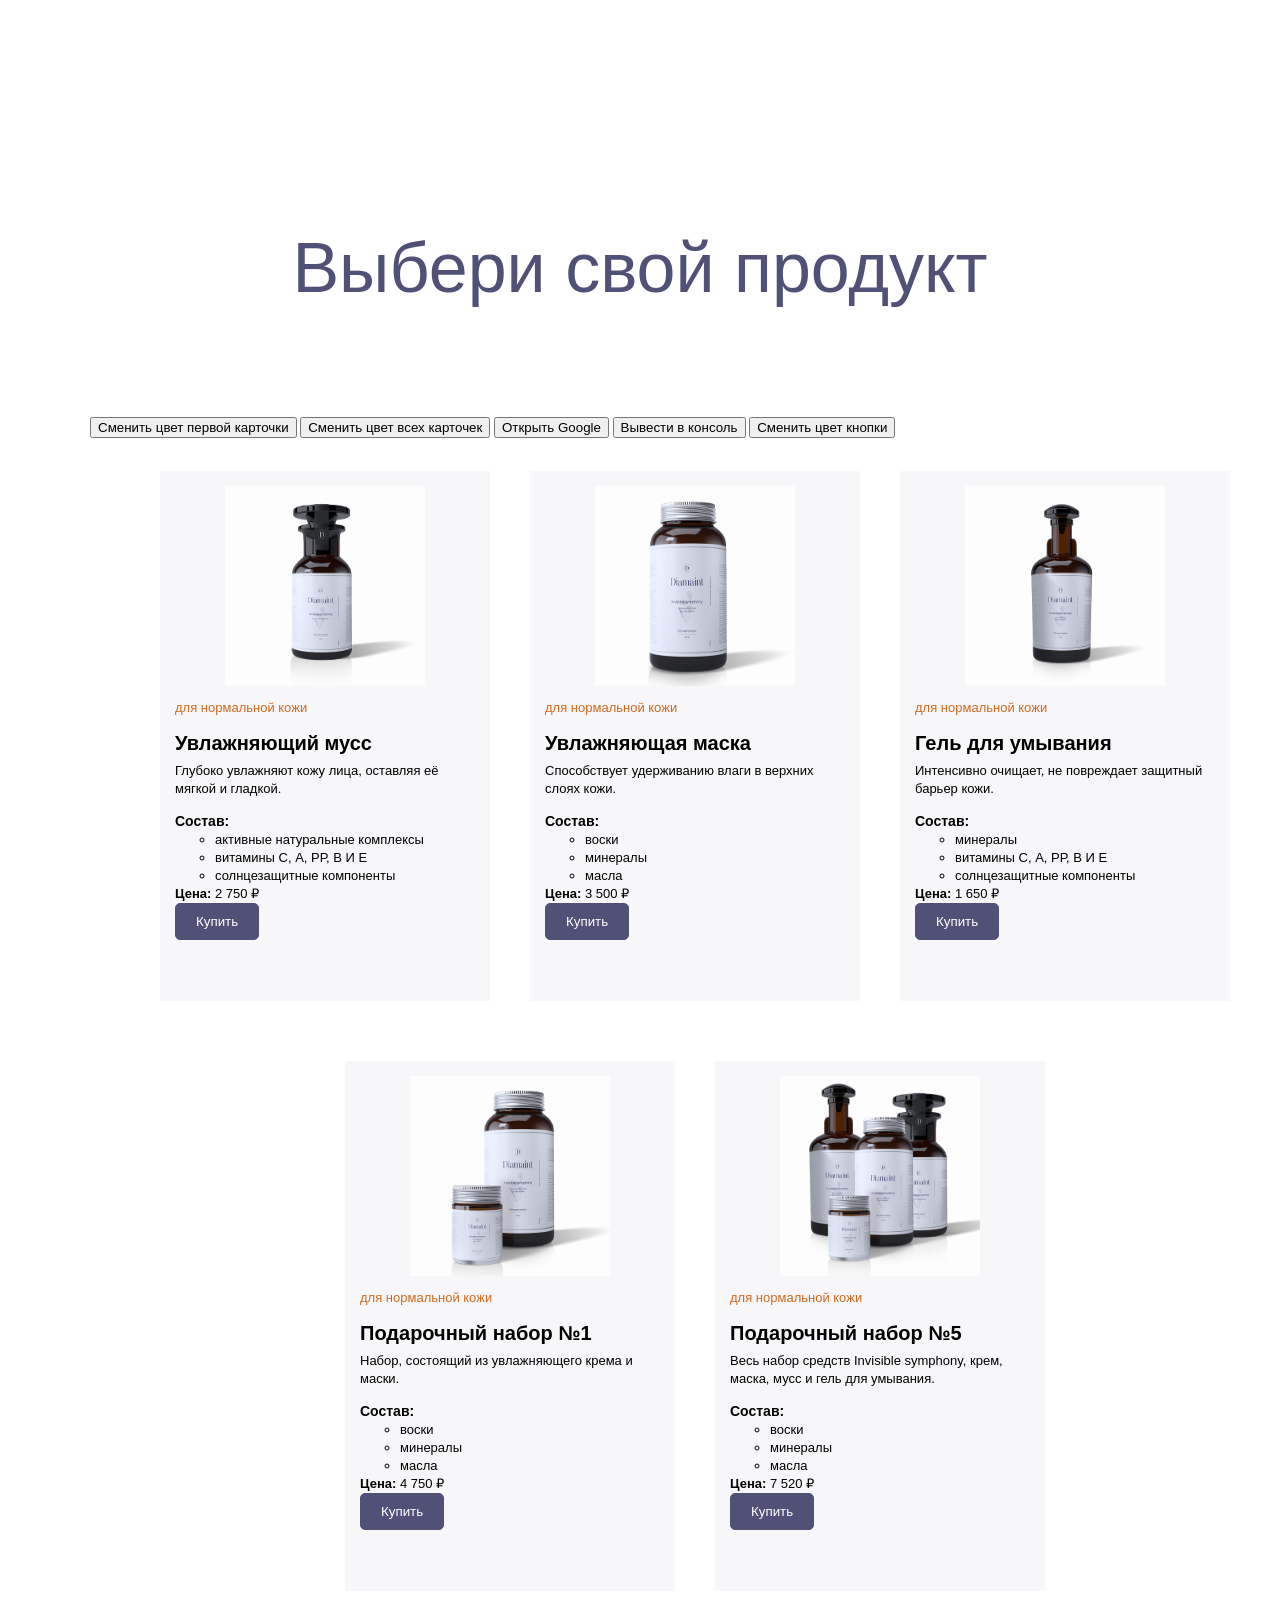
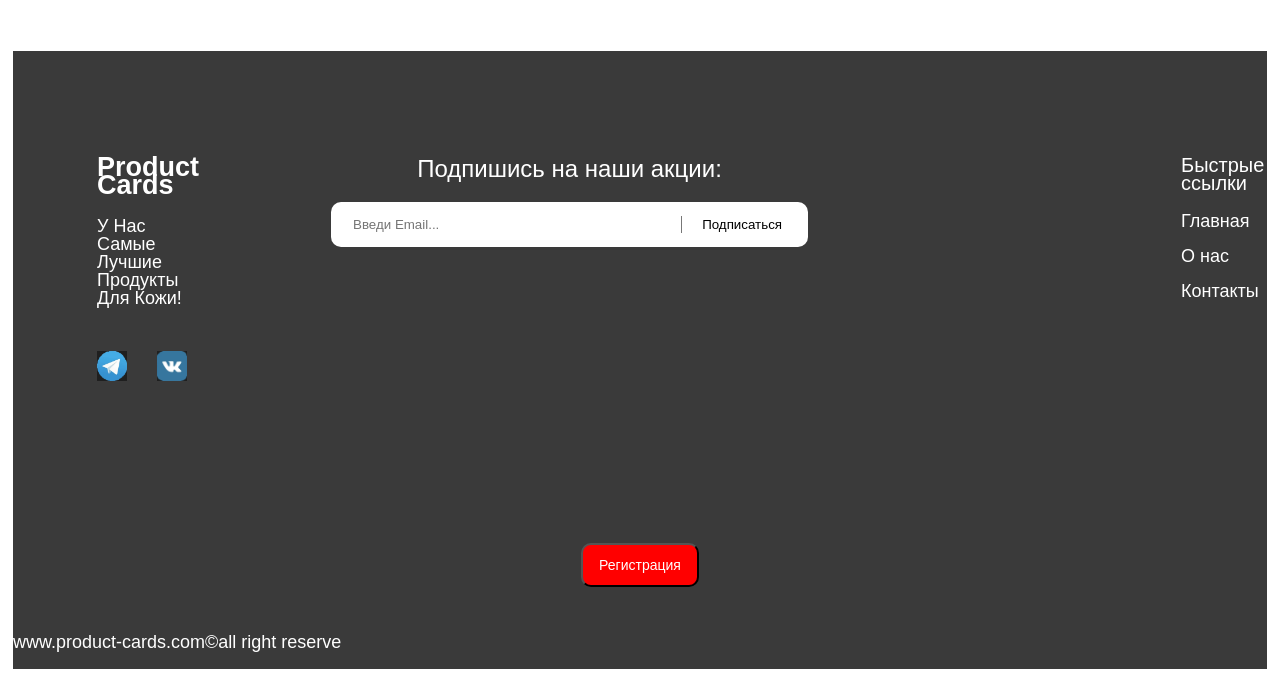
<file: index.html>
<!DOCTYPE html>
<html lang="en">

<head>
  <meta charset="UTF-8">
  <meta name="viewport" content="width=device-width, initial-scale=1.0">
  <title>Document</title>
  <link rel="stylesheet" href="style.css">
      <link rel="stylesheet" href="title.css">
    <link rel="stylesheet" href="catalog.css">
    <link rel="stylesheet" href="conteiner.css">
    <link rel="stylesheet" href="compound.css">
    <link rel="stylesheet" href="card.css">
    <link rel="stylesheet" href="product.css">
    <link rel="stylesheet" href="button.css">
</head>

<body>
  <main class="catalog">
    <div class="conteiner catalog_conteiner">
      <h1 class="title catalog_title">Выбери свой продукт</h1>
        <button id="color-changer-first-button">Сменить цвет первой карточки</button>
        <button id="color-changer-all-button">Сменить цвет всех карточек</button>
        <button id="open-google">Открыть Google</button>
        <button id="outputConsoleLog">Вывести в консоль</button>
        <button id="changeColorButton">Сменить цвет кнопки</button>
      <ul class="products clear_list">

        <li class="product_item card">

        <img src="img/photo1.png" alt="Увлажняющий мусс" width="200" height="200" class ="card_image">

          <p class="card_tag">для нормальной кожи</p>

          <h2 class="card_name">Увлажняющий мусс</h2>
          <div class="card_text">
            <p>Глубоко увлажняют кожу лица, оставляя её мягкой и гладкой.</p>
          </div>

          <div class="card_compound compound">

            <span class="compound_name">Состав: </span>

            <ul class="compound_list">
              <li>активные натуральные комплексы</li>
              <li>витамины С, А, РР, В И Е</li>
              <li>солнцезащитные компоненты</li>
            </ul>

          </div>

          <div class="card_price">
            <b>Цена:
            </b>
            <span>2 750 ₽
            </span>
          </div>
      
      <button class="button">Купить</button>
    </li>

    <li class="product_item card">
      <img src="img/photo2.png" alt="Увлажняющая маска" width="200" height="200" class ="card_image">

      <p class="card_tag">для нормальной кожи</p>

      <h2 class="card_name">Увлажняющая маска</h2>
      <div class="card_text">
        <p>Способствует удерживанию влаги в верхних слоях кожи.</p>
      </div>
      <div class="card_compound">

        <span class="compound_name">Состав: </span>

        <ul class="compound_list">
          <li>воски </li>
          <li>минералы </li>
          <li>масла </li>
        </ul>
      </div>

     <div class="card_price">
      <b> Цена:
      </b>
      <span> 3 500 ₽
      </span>
      </div>

      <button class="button">Купить</button>
    </li>

    <li class="product_item card">
      <img src="img/photo3.png" alt="Гель для умывания" width="200" height="200" class ="card_image">

      <p class="card_tag">для нормальной кожи</p>

      <h2 class="card_name">Гель для умывания</h2>
      <div class="card_text">
        <p>Интенсивно очищает, не повреждает защитный барьер кожи.</p>
      </div>

      <span class="compound_name">Состав: </span>

      <div class="card_compound">

      <ul class="compound_list">
        <li>минералы</li>
        <li>витамины С, А, РР, В И Е</li>
        <li>солнцезащитные компоненты</li>
      </ul>

      </div>

      <div class="card_price">
      <b> Цена:
      </b>
      <span> 1 650 ₽
      </span>
      </div>

      <button class="button">Купить</button>
    </li>

     <li class="product_item card">
      <img src="img/photo4.png" alt="Подарочный набор №1" width="200" height="200" class ="card_image">

      <p class="card_tag">для нормальной кожи</p>

      <h2 class="card_name">Подарочный набор №1</h2>
      <div class="card_text">
        <p>Набор, состоящий из увлажняющего крема и маски.</p>
      </div>
      <span class="compound_name">Состав: </span>

      <div class="card_compound">

      <ul class="compound_list">
        <li>воски</li>
        <li>минералы</li>
        <li>масла</li>
      </ul>
      </div>

      <div class="card_price">
      <b> Цена:
      </b>
      <span> 4 750 ₽
      </span>
      </div>
      <button class="button">Купить</button>
    </li>

     <li class="product_item card">
      <img src="img/photo5.png" alt="Подарочный набор №5" width="200" height="200" class ="card_image">

      <p class="card_tag">для нормальной кожи</p>

      <h2 class="card_name">Подарочный набор №5</h2>
      <div class="card_text">
        <p>Весь набор средств Invisible symphony, крем, маска, мусс и гель для умывания.</p>
      </div>

      <span class="compound_name">Состав: </span>

      <div class="card_compound">
        <ul class="compound_list">
          <li>воски</li>
          <li>минералы</li>
          <li>масла</li>
        </ul>
      </div>

      <div class="card_price">
      <b> Цена:
      </b>
      <span> 7 520 ₽
      </span>
      </div>
      <button class="button">Купить</button>
    </li>
  </ul>
  </div>
</main>
   <footer class="footer__container">
            <div class="footer__columns">
                <div class="footer__column-first">
                    <div class="footer__product-introduction">
                        <h2>Product Cards</h2>
                        <p>У Нас Самые Лучшие Продукты Для Кожи!</p>
                        </div>
                    <div class="product__icon">
                        <img src="/img/telegramIcon1.png" alt="Telegram" />
                        <img src="/img/vkontakteIcon1.png" alt="VK" />
                        </div>
                        </div>
                <div class="footer__column-second">
                    <p class="footer__text">Подпишись на наши акции:</p>
                    <form class="footer__form" id="footer__submit-form">
                        <input
                            type="email"
                            name="email"
                            class="footer__input"
                            placeholder="Введи Email..."
                            required
                        />
                        <button type="submit" class="footer__submit">
                            Подписаться
                        </button>
                    </form>
                </div>
                <div class="footer__column-third">
                    <p class="footer__link-help">Быстрые ссылки</p>
                    <nav>
                        <ul class="footer__menu">
                            <li><a href="#">Главная</a></li>
                            <li><a href="#">О нас</a></li>
                            <li><a href="#">Контакты</a></li>
                            </ul>
                    </nav>
                        </div>
                        </div>
            <div class="footer__column-last">
                <button
                    type="button"
                    class="footer__registration"
                    onclick="
                        document
                            .querySelector('.overlay')
                            .classList.add('active')
                    "
                >
                    Регистрация
                </button>
                <div class="overlay">
                    <div class="modal">
                        <form
                            class="registration__form"
                            id="registration__submit-form"
                        >
                            <label>
                                <input
                                    type="text"
                                    name="name"
                                    class="registration__name"
                                    pattern="^[a-zA-Zа-яА-ЯЁё]+$"
                                    placeholder="пример: Егор"
                                    data-error-message="Разрешены символы латиницы,
                                кириллицы."
                                    aria-describedby="name-error"
                                    required
                        />
                            </label>
                            <label>
                                <input
                                    type="text"
                                    name="surname"
                                    class="registration__surname"
                                    pattern="^[a-zA-Zа-яА-ЯЁё]+$"
                                    placeholder="пример: Коротаев"
                                    data-error-message="Разрешены символы латиницы,
                                кириллицы."
                                    aria-describedby="surname-error"
                                    required
                                />
                            </label>
                            <label class="footer__label-dateOfBirth">
                                Введите дату рождения
                                <input
                                    type="date"
                                    id="dateOfBirth"
                                    name="dateOfBirth"
                                    class="registration__dateOfBirth"
                                    min="1900-01-01"
                                    max="2026-12-31"
                                    required
                                />
                            </label>
                            <label>
                                <input
                                    type="text"
                                    name="login"
                                    class="registration__login"
                                    pattern="^[a-zA-Z0-9_\-]+$"
                                placeholder="пример: Korotaev"
                                    data-error-message="Разрешены символы латиницы,
                                цифры,тире и нижнее подчеркивание"
                                    minlength="1"
                                    maxlength="10"
                                    aria-describedby="login-error"
                                    required
                                />
                            </label>
                            <input
                                type="password"
                                name="password"
                                class="registration__password"
                                placeholder="Введите ваш пароль"
                                pattern="^\S{8,20}$"
                                data-error-message="Минимум 8 символов,пробелы запрещены!"
                                required
                            />
                            <input
                                type="password"
                                name="passwordConfirm"
                                class="registration__password-confirm"
                                placeholder="Подтвердите ваш пароль"
                                required
                            />
                            <button type="submit">Зарегистрироваться</button>
                        </form>
                        <button
                            type="button"
                            class="registration__button-close"
                            onclick="
                                document
                                    .querySelector('.overlay')
                                    .classList.remove('active')
                            "
                        >
                            <span aria-hidden="true">&times;</span>
                        </button>
                    </div>
                </div>       
            </li>
        </template>
                </div>
                <p>www.product-cards.com©all right reserve</p>
            </div>
        </footer>
    </body>
</html>
</html>

  </form>
<script src="main.js"></script>
<script>
const Comments = [
    {
        postId: 1,
        id: 1,
        name: "id labore ex et quam laborum",
        email: "Eliseo@gardner.biz",
        body: "laudantium enim quasi est quidem magnam voluptate ipsam eos\ntempora quo necessitatibus\ndolor quam autem quasi\nreiciendis et nam sapiente accusantium"
    },
    {
        postId: 1,
        id: 2,
        name: "quo vero reiciendis velit similique earum",
        email: "Jayne_Kuhic@sydney.com",
        body: "est natus enim nihil est dolore omnis voluptatem numquam\net omnis occaecati quod ullam at\nvoluptatem error expedita pariatur\nnihil sint nostrum voluptatem reiciendis et"
    },
    {
        postId: 1,
        id: 3,
        name: "odio adipisci rerum aut animi",
        email: "Nikita@garfield.biz",
        body: "quia molestiae reprehenderit quasi aspernatur\naut expedita occaecati aliquam eveniet laudantium\nomnis quibusdam delectus saepe quia accusamus maiores nam est\ncum et ducimus et vero voluptates excepturi deleniti ratione"
    },
    {
        postId: 1,
        id: 4,
        name: "alias odio sit",
        email: "Lew@alysha.tv",
        body: "non et atque\noccaecati deserunt quas accusantium unde odit nobis qui voluptatem\nquia voluptas consequuntur itaque dolor\net qui rerum deleniti ut occaecati"
    },
    {
        postId: 1,
        id: 5,
        name: "vero eaque aliquid doloribus et culpa",
        email: "Hayden@althea.biz",
        body: "harum non quasi et ratione\ntempore iure ex voluptates in ratione\nharum architecto fugit inventore cupiditate\nvoluptates magni quo et"
    },
    {
        postId: 2,
        id: 6,
        name: "et fugit eligendi deleniti quidem qui sint nihil autem",
        email: "Presley.Mueller@myrl.com",
        body: "doloribus at sed quis culpa deserunt consectetur qui praesentium\naccusamus fugiat dicta\nvoluptatem rerum ut voluptate autem\nvoluptatem repellendus aspernatur dolorem in"
    },
    {
        postId: 2,
        id: 7,
        name: "repellat consequatur praesentium vel minus molestias voluptatum",
        email: "Dallas@ole.me",
        body: "maiores sed dolores similique labore et inventore et\nquasi temporibus esse sunt id et\neos voluptatem aliquam\naliquid ratione corporis molestiae mollitia quia et magnam dolor"
    },
    {
        postId: 2,
        id: 8,
        name: "et omnis dolorem",
        email: "Mallory_Kunze@marie.org",
        body: "ut voluptatem corrupti velit\nad voluptatem maiores\net nisi velit vero accusamus maiores\nvoluptates quia aliquid ullam eaque"
    },
    {
        postId: 2,
        id: 9,
        name: "provident id voluptas",
        email: "Meghan_Littel@rene.us",
        body: "sapiente assumenda molestiae atque\nadipisci laborum distinctio aperiam et ab ut omnis\net occaecati aspernatur odit sit rem expedita\nquas enim ipsam minus"
    },
    {
        postId: 2,
        id: 10,
        name: "eaque et deleniti atque tenetur ut quo ut",
        email: "Carmen_Keeling@caroline.name",
        body: "voluptate iusto quis nobis reprehenderit ipsum amet nulla\nquia quas dolores velit et non\naut quia necessitatibus\nnostrum quaerat nulla et accusamus nisi facilis"
    }]
</script>
</body>

</html>
</file>
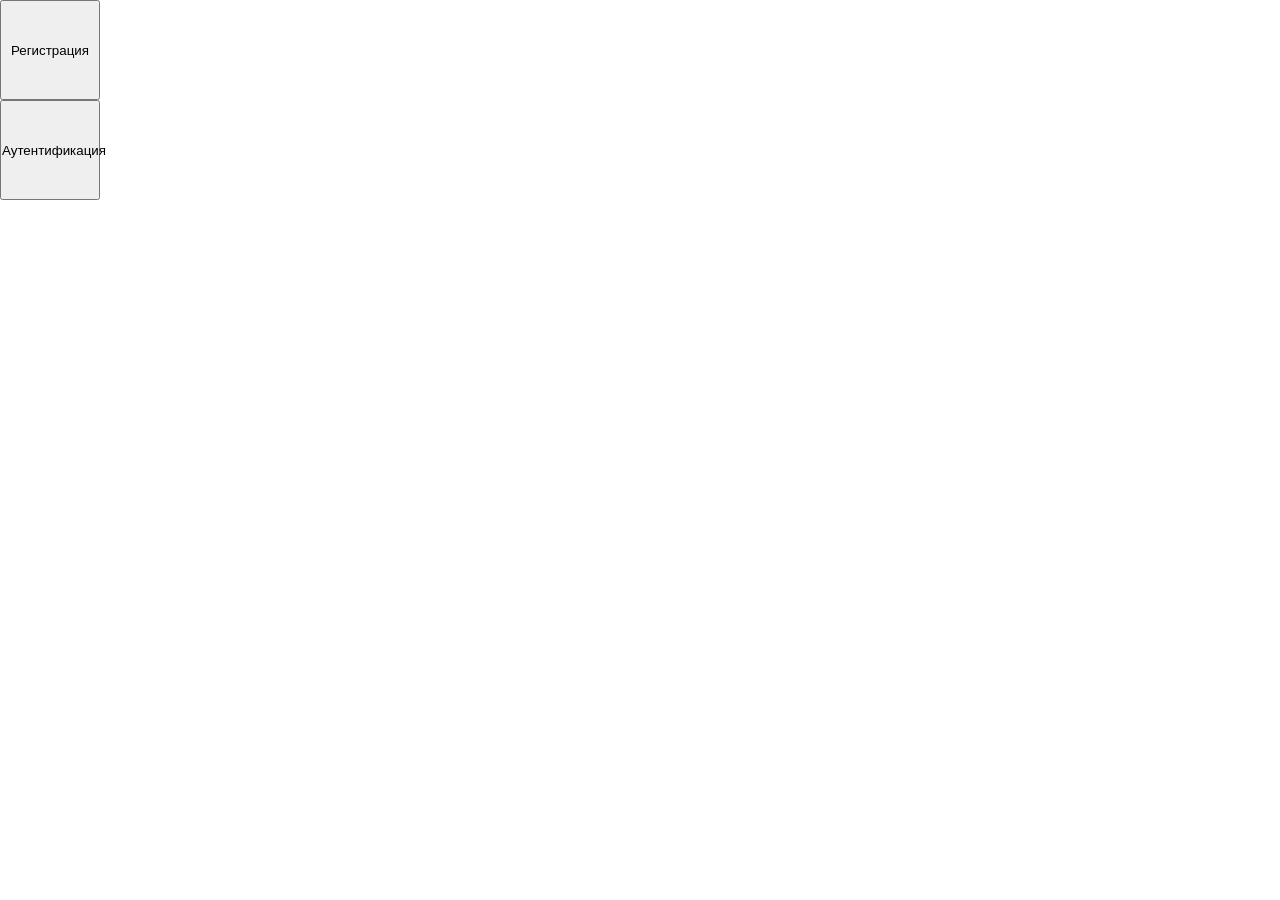
<file: homework-14/index.html>
<!DOCTYPE html>
<html lang="en">
<head>
  <meta charset="UTF-8">
  <meta name="viewport" content="width=device-width, initial-scale=1.0">
  <title>Document</title>
  <link rel="stylesheet" href="style.css">
</head>
<body>
  <div class="overlay" id="overlay"></div>

  <button class="button" id="registration-button">Регистрация</button>
  <button class="button" id="auth-button">Аутентификация</button>

  <div id="registration-modal" class="modal">
    <button id="modal-close-button" class="modal-close-button">X</button>
    <h1>Регистрация</h1>
    <span>Пароль</span>
    <span>Повторите пароль</span>
    <span>Логин</span>
    <span>Почта</span>
  </div>

  <div id="auth-modal" class="modal">
    <button id="modal-close-button" class="modal-close-button">X</button>
    <h1>Аутентификация</h1>
    <p>Логин</p>
    <p>Пароль</p>
  </div>

  <script type="module" src="script.js"></script>
</body>
</html>
</file>
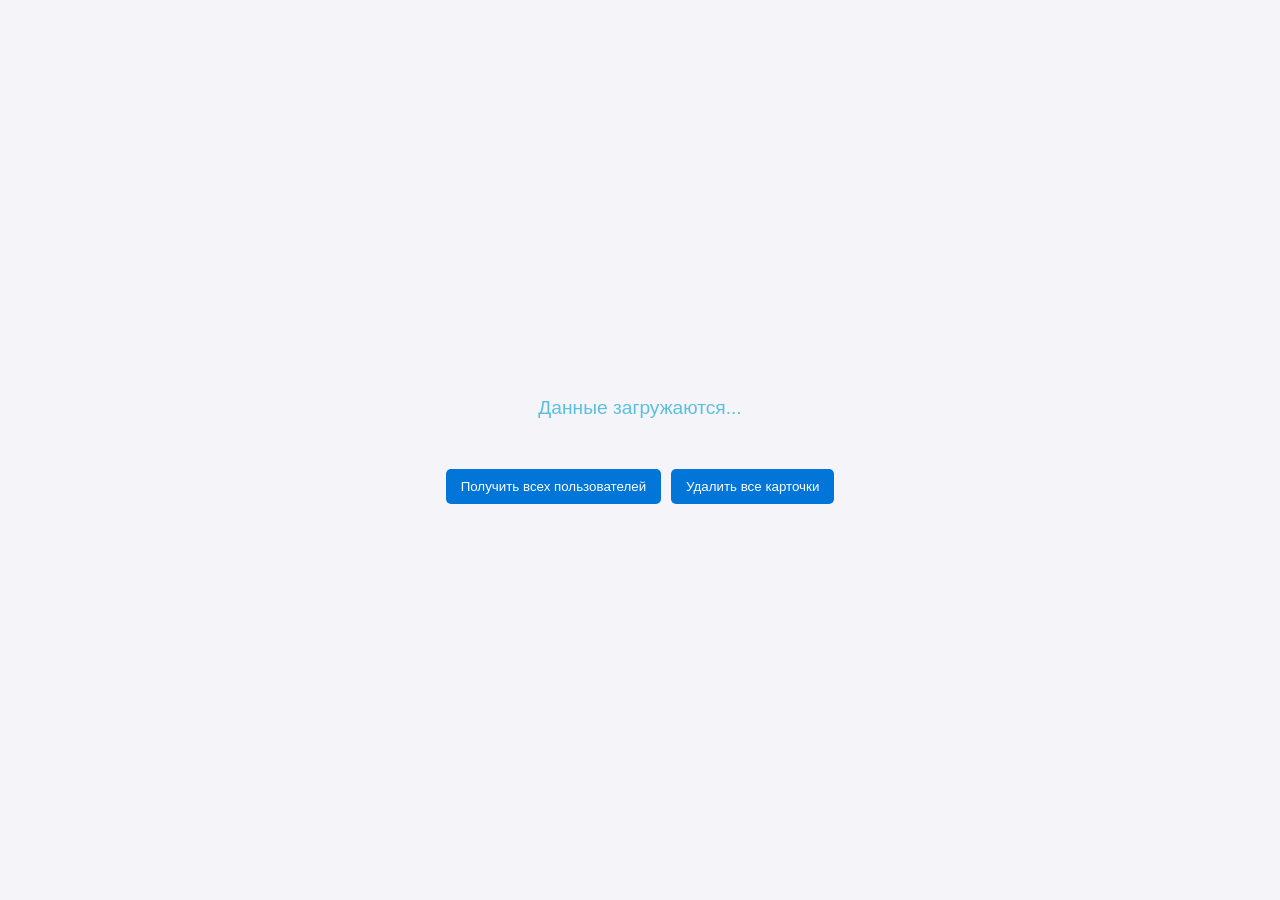
<file: async/async.html>
<!DOCTYPE html>
<html lang="ru">
<head>
    <meta charset="UTF-8">
    <title>Async Users</title>
    <style>
        body { font-family: Arial, sans-serif; background-color: #f4f4f9; display: flex; justify-content: center; align-items: center; min-height: 100vh; margin: 0; flex-direction: column; }
        #status { font-size: 1.2em; margin-bottom: 20px; }
        .error { color: #d9534f; }
        .info { color: #5bc0de; }
        .cards-container { display: flex; gap: 20px; flex-wrap: wrap; justify-content: center; }
        .card { background: #fff; padding: 15px; border-radius: 8px; box-shadow: 0 2px 5px rgba(0,0,0,0.1); position: relative; width: 200px; text-align: center; }
        .card button.delete-one { position: absolute; top: 5px; right: 5px; background: #d9534f; color: #fff; border: none; border-radius: 50%; width: 24px; height: 24px; cursor: pointer; }
        .controls { margin-top: 30px; display: flex; gap: 10px; }
        button { padding: 10px 15px; border: none; border-radius: 5px; cursor: pointer; background-color: #0275d8; color: #fff; }
        button:hover { background-color: #025aa5; }
    </style>
</head>
<body>
    <div id="status">Данные загружаются...</div>
    <div class="cards-container" id="cardsContainer"></div>
    <div class="controls">
        <button id="getAllBtn">Получить всех пользователей</button>
        <button id="deleteAllBtn">Удалить все карточки</button>
    </div>

    <script src="async.js"></script>
</body>
</html>
</file>
<file: style.css>
body {
    font-family: Montserrat, sans-serif;
    font-size: 13px;
    line-height: 18px;
    

}

.footer__container {
    background-color: #3a3a3a;
    color: #ffffff;
    display: flex;
    margin: 5px;
    flex-direction: column;
    font-size: 18px;
    justify-content: center;
    margin-top: 40px;
}

.footer__columns {
    display: flex;
    justify-content: space-around;
    margin-top: 85px;
}

.footer__column-first {
    width: 409px;
    margin-left: 84px;
    margin-right: 132px;
}

.footer__column-second {
    width: 477px;
}

.footer__column-third {
    display: flex;
    flex-direction: column;
    margin-left: 373px;
    width: 178px;
    height: 147px;
    margin-right: 75px;
}

.footer__menu {
    display: flex;
    flex-direction: column;
    list-style: none;
    margin: 0;
    padding: 0;
    gap: 17px;
}

.footer__menu a {
    color: white;
    text-decoration: none;
}

.footer__column-last {
    display: flex;
    flex-direction: column;
    margin-top: 162px;
    gap: 33px;
    align-items: center;
    margin-bottom: 28px;
}

.footer__product-introduction {
    gap: 16px;
}

.product__icon {
    display: flex;
    flex-direction: row;
    margin-top: 44px;
    gap: 30px;
  width: 50px;
  height: 30px;
}

.footer__text {
    text-align: center;
    font-size: 24px;
}

.footer__form {
    display: flex;
    box-sizing: border-box;
    background-color: #fff;
    align-items: center;
    border-radius: 10px;
    margin-top: 13px;
    justify-content: space-between;
    padding: 14px 20px;
    width: 477px;
}

.footer__input {
    border: none;
    outline: none;
    color: #000000bf;
}

.footer__submit {
    border: none;
    background: transparent;
    border-left: 1px solid #777777;
    padding-left: 20px;
    white-space: nowrap;
}

.footer__link-help {
    font-size: 20px;
}

.linkHelp-gap {
    gap: 23px;
}

.footer__registration {
    padding: 12px 16px;
    border-radius: 10px;
    background-color: red;
    font-size: 14px;
    color: white;
}


.modal {
    position: relative;
    background-color: orange;
    padding: 20px;
    border-radius: 10px;
    border: 2px solid white;
}

.overlay {
    display: none;
    position: fixed;
    top: 0;
    left: 0;
    width: 100%;
    height: 100%;
    align-items: center;
    justify-content: center;
    background-color: rgba(0, 0, 0, 0.5); /* Затемнение фона */
}

.overlay.active {
    display: flex;
}

.footer__label-dateOfBirth {
    background-color: #fff;
    text-align: left;
    padding: 7px 35px;
    border-radius: 10px;
    color: gray;
    font-size: 13px;
    border: 1px solid white;
}

.footer__dateOfBirth {
    text-align: left;
}

.registration__form {
    display: flex;
    gap: 15px;
    flex-direction: column;
    align-items: center;
    border-radius: 10px;
    margin-top: 13px;
    box-sizing: border-box;
    padding: 14px 20px;
}

.registration__form input {
    padding: 4px 20px;
    border: solid white;
    border-radius: 10px;
    outline: none;
    color: #000000bf;
}

.registration__form button {
    margin-top: 18px;
    padding: 8px 20px;
    border: 1px solid gray;
    border-radius: 10px;
    outline: none;
    color: #000000bf;
}

.registration__button-close {
    position: absolute;
    top: 10px;
    right: 10px;
}
</file>
<file: title.css>
.title {
    font-size: 70px;
    font-weight: 400;
    line-height: 78px;
    margin: 0;
    text-align: center;
    color: #515076;
}
</file>
<file: catalog.css>
.catalog_conteiner {
    background-repeat: no-repeat;
    background-position: 0 0;
    padding-top: 1px;
 }
 
 .catalog_title {
     margin-bottom: 110px;
     margin-top: 220px;
 }
</file>
<file: conteiner.css>
.conteiner {
     max-width: 1100px;
     margin: auto;
 }
</file>
<file: compound.css>
.compound_name {
  font-weight: 700;
  font-size: 14px;
  line-height: 17px;
  color: #000000;
}
</file>
<file: card.css>
.card {
    background-color: #F7F7FA;
    padding-top: 15px;
    padding: 15px;
}

.card_image {
    display: block;
    margin: auto;
}

.card_text {
    display: block;
    margin-top: 5px;
    margin-bottom: 15px;

}

.card_text p:first-child {
    margin-top: 0;
}

.card_tag  {
    color:chocolate;
}

.card_name {
    font-size: 20px;
    margin: 0;
    line-height: 27px;
}
</file>
<file: product.css>
.products {
    display: flex;
    flex-wrap: wrap;
    gap: 20px;
    width: 1110px;
    justify-content: center;
}


.product_item{
    list-style: none;
    background-color: #F7F7FA;
    width: 300px;
    height: 500px;
    margin-left: 20px;
    margin-top: 20px;
    margin-bottom: 20px;
}
</file>
<file: button.css>
.button {
    background-color: #515076;
    color: white;
    border: 1px solid #515076;
    padding: 10px 20px;
    border-radius: 5px;
}
</file>
<file: homework-14/style.css>
* {
  margin: 0;
  padding: 0;
}

.button {
  display: block;
  width: 100px;
  height: 100px;
}

.modal-close-button {
  display: block;
  position: absolute;
  top: 10px;
  right: 10px;
  border: none;
  background-color: transparent;
  cursor: pointer;
  padding: 10px;
}

.modal {
  position: absolute;
  display: none;
  top: 50%;
  left: 50%;
  transform: translate(-50%, -50%);
  width: 60rem;
  height: 50rem;
  background-color: #fff;
  border-radius: 20px;
}

.modal-showed {
  display: block;
}

.overlay {
  width: 100%;
  height: 100%;
  position: absolute;
  display: none;
  background-color: rgb(0, 0, 0, 0.6);
}

.overlay-showed {
  display: block;
}
</file>
